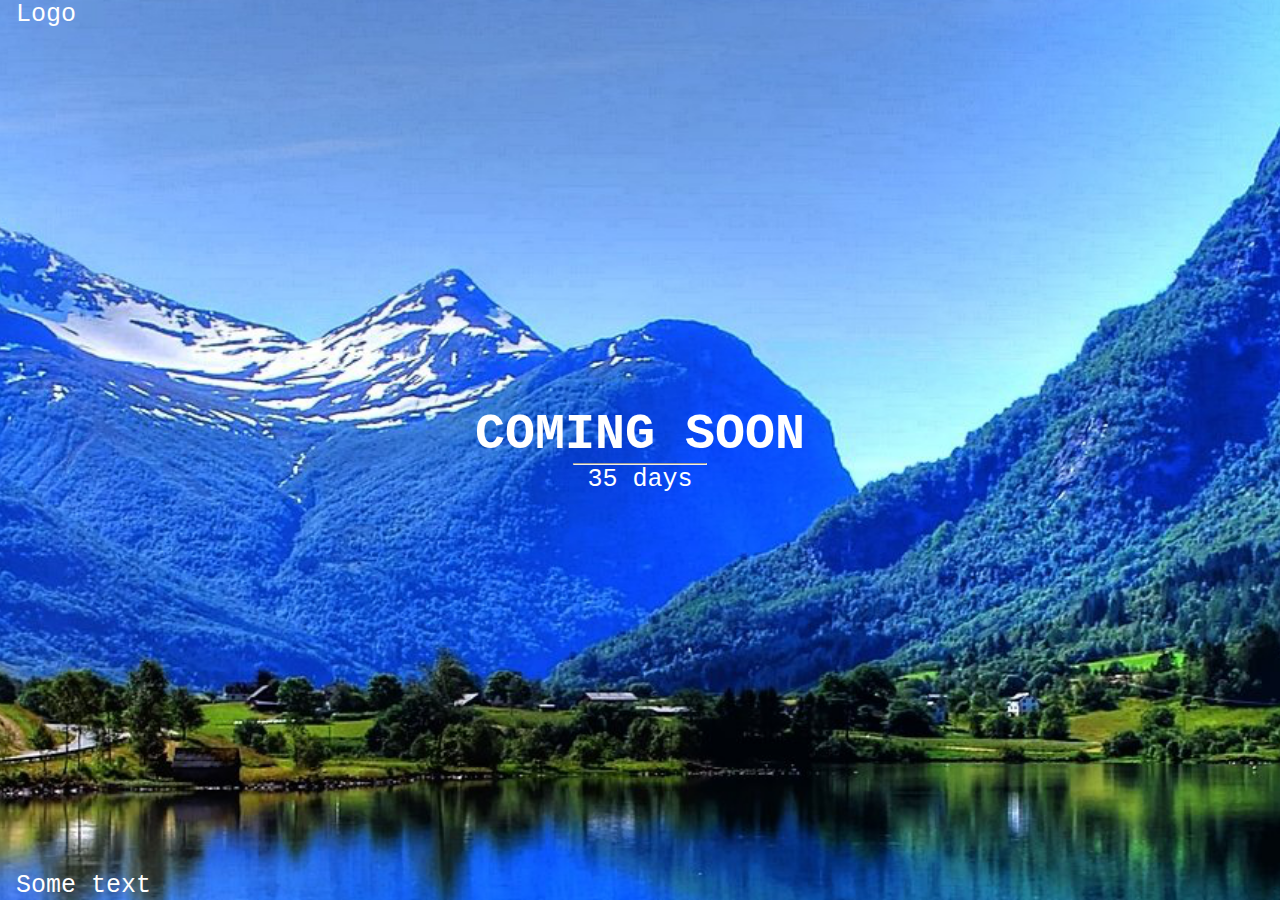
<file: index.html>
<!DOCTYPE html>
<html lang="en">
<head>
    <meta charset="UTF-8">
    <meta http-equiv="X-UA-Compatible" content="IE=edge">
    <meta name="viewport" content="width=device-width, initial-scale=1.0">
    <title>Create Community 0815</title>
    <link rel="stylesheet" href="style.css">
    <script src="script.js"></script>
</head>
<body>
    <div class="bgimg">
        <div class="topleft">
          <p>Logo</p>
        </div>
        <div class="middle">
          <h1>COMING SOON</h1>
          <hr>
          <p>35 days</p>
        </div>
        <div class="bottomleft">
          <p>Some text</p>
        </div>
      </div>
</body>
</html>
</file>
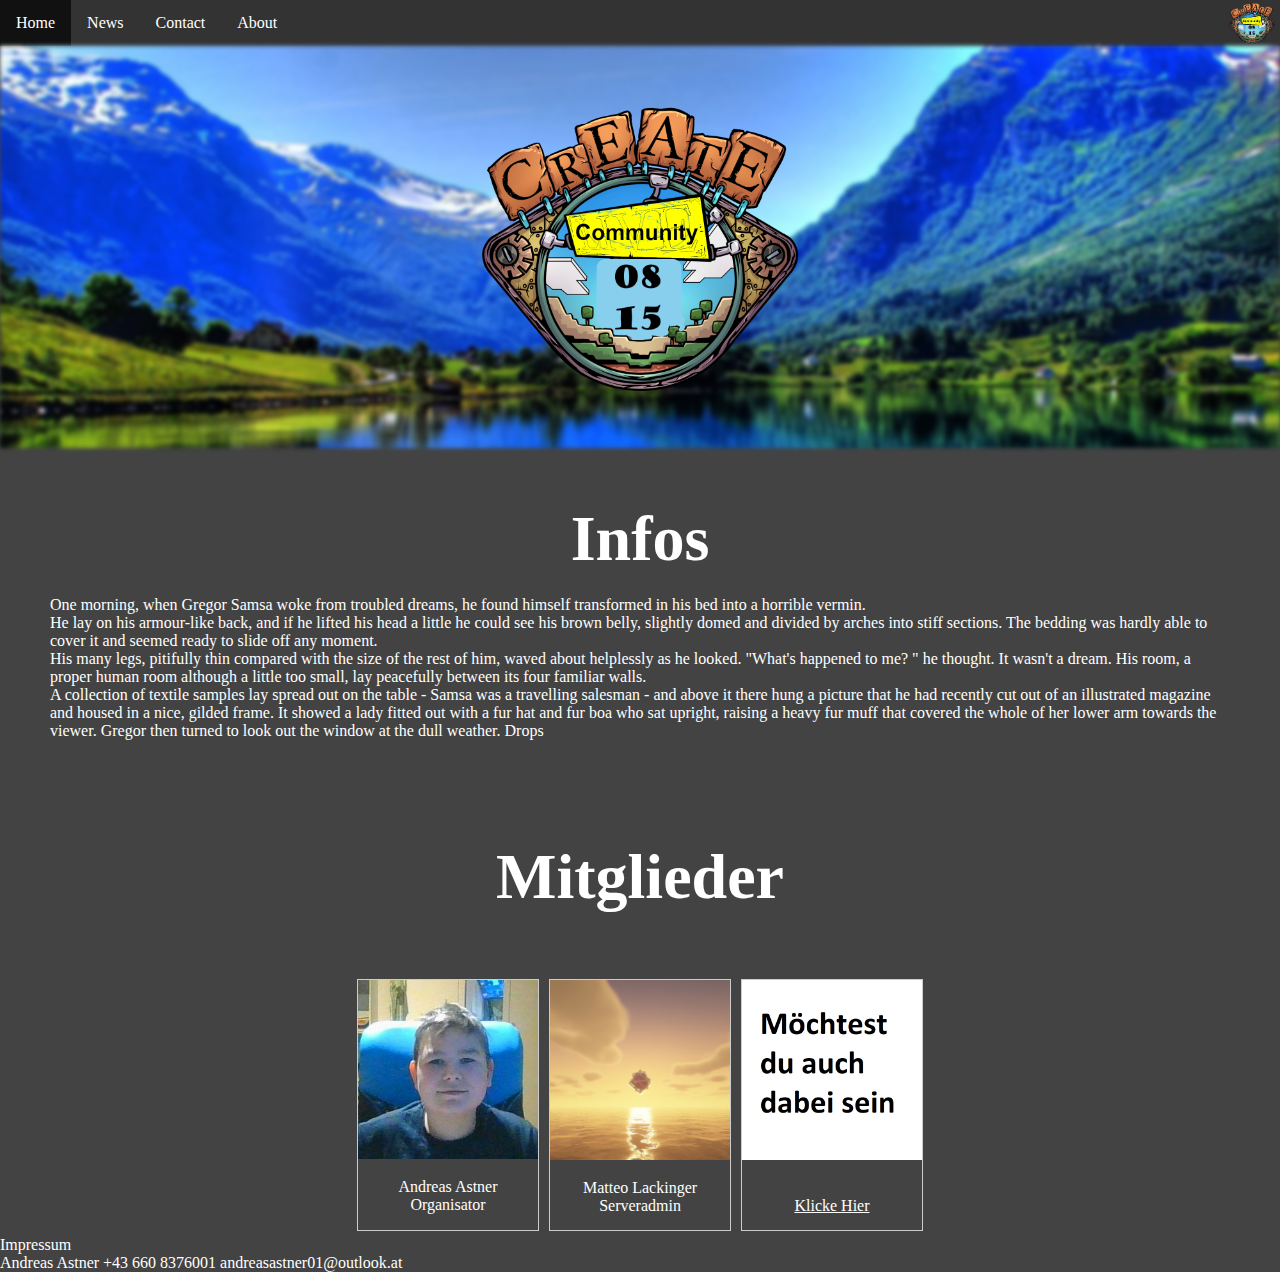
<file: index1.html>
<!DOCTYPE html>
<html lang="de">
<head>
  <meta charset="UTF-8">
  <meta http-equiv="X-UA-Compatible" content="IE=edge">
  <meta name="viewport" content="width=device-width, initial-scale=1.0">
  <title>Create Community 0815</title>
  <link rel="stylesheet" href="style.css">
  <style>
    div.gallery {
      margin: 5px;
      border: 1px solid #ccc;
      float: left;
      
      width: 180px;
    }
    
    div.gallery:hover {
      border: 1px solid #777;
    }
    
    div.gallery img {
      width: 100%;
      height: auto;
    }
    
    div.desc {
      padding: 15px;
      text-align: center;
    }
    </style>
</head>
<body>
  <div class="topnav" >
    <ul>
      <li><a href="default.asp">Home</a></li>
      <li><a href="news.asp">News</a></li>
      <li><a href="contact.asp">Contact</a></li>
      <li><a href="about.asp">About</a></li>
      <img src="logo.png" alt="">
    </ul>
    </div>

    <div class="mainus">
      <div class="container">
        <img class="Back" src="background.png" alt="back" style="width:100%;">
        <div class="centered"><img src="logo.png" alt=""></div>
      </div>
    </div>
    <div class="main">
      <div class="Infos">
        <h2>Infos</h2>
        <p>One morning, when Gregor Samsa woke from troubled dreams, he found himself transformed in his bed into a horrible vermin.</p>

        <p> He lay on his armour-like back, and if he lifted his head a little he could see his brown belly, slightly domed and divided by arches into stiff sections. The bedding was hardly able to cover it and seemed ready to slide off any moment.</p>

        <p> His many legs, pitifully thin compared with the size of the rest of him, waved about helplessly as he looked. "What's happened to me? " he thought. It wasn't a dream. His room, a proper human room although a little too small, lay peacefully between its four familiar walls.</p>

        <p> A collection of textile samples lay spread out on the table - Samsa was a travelling salesman - and above it there hung a picture that he had recently cut out of an illustrated magazine and housed in a nice, gilded frame. It showed a lady fitted out with a fur hat and fur boa who sat upright, raising a heavy fur muff that covered the whole of her lower arm towards the viewer. Gregor then turned to look out the window at the dull weather. Drops </p>
      
    </div>
    <div class="Mitglieder">
      <h2 class="h2">Mitglieder</h2>
      <div class="mg"><div class="gallery">
        <a target="_blank" href="Andi.jpg">
          <img src="Andi.jpg" alt="Cinque Terre" width="600" height="400">
        </a>
        <div class="desc"> Andreas Astner <br> Organisator</div>
      </div>
      
      <div class="gallery">
        <a target="_blank" href="Sir_Sky_Star_logo.png">
          <img src="Sir_Sky_Star_logo.png" alt="Forest" width="600" height="400">
        </a>
        <div class="desc">Matteo Lackinger <br> Serveradmin</div>
      </div>
      
      <div class="gallery">
        <a target="_blank" href="Unbenannt.png"></a>
          <img src="Unbenannt.png" alt="Northern Lights" width="600" height="400">
        </a>
        <div class="desc"><a href="login.html"><br> Klicke Hier</a></div>
      </div>
    </div>
      
    <footer>
      <p>Impressum <br>
        Andreas Astner +43 660 8376001 andreasastner01@outlook.at
      </p>

    </footer>
    </div>
</body>
</html>
</file>
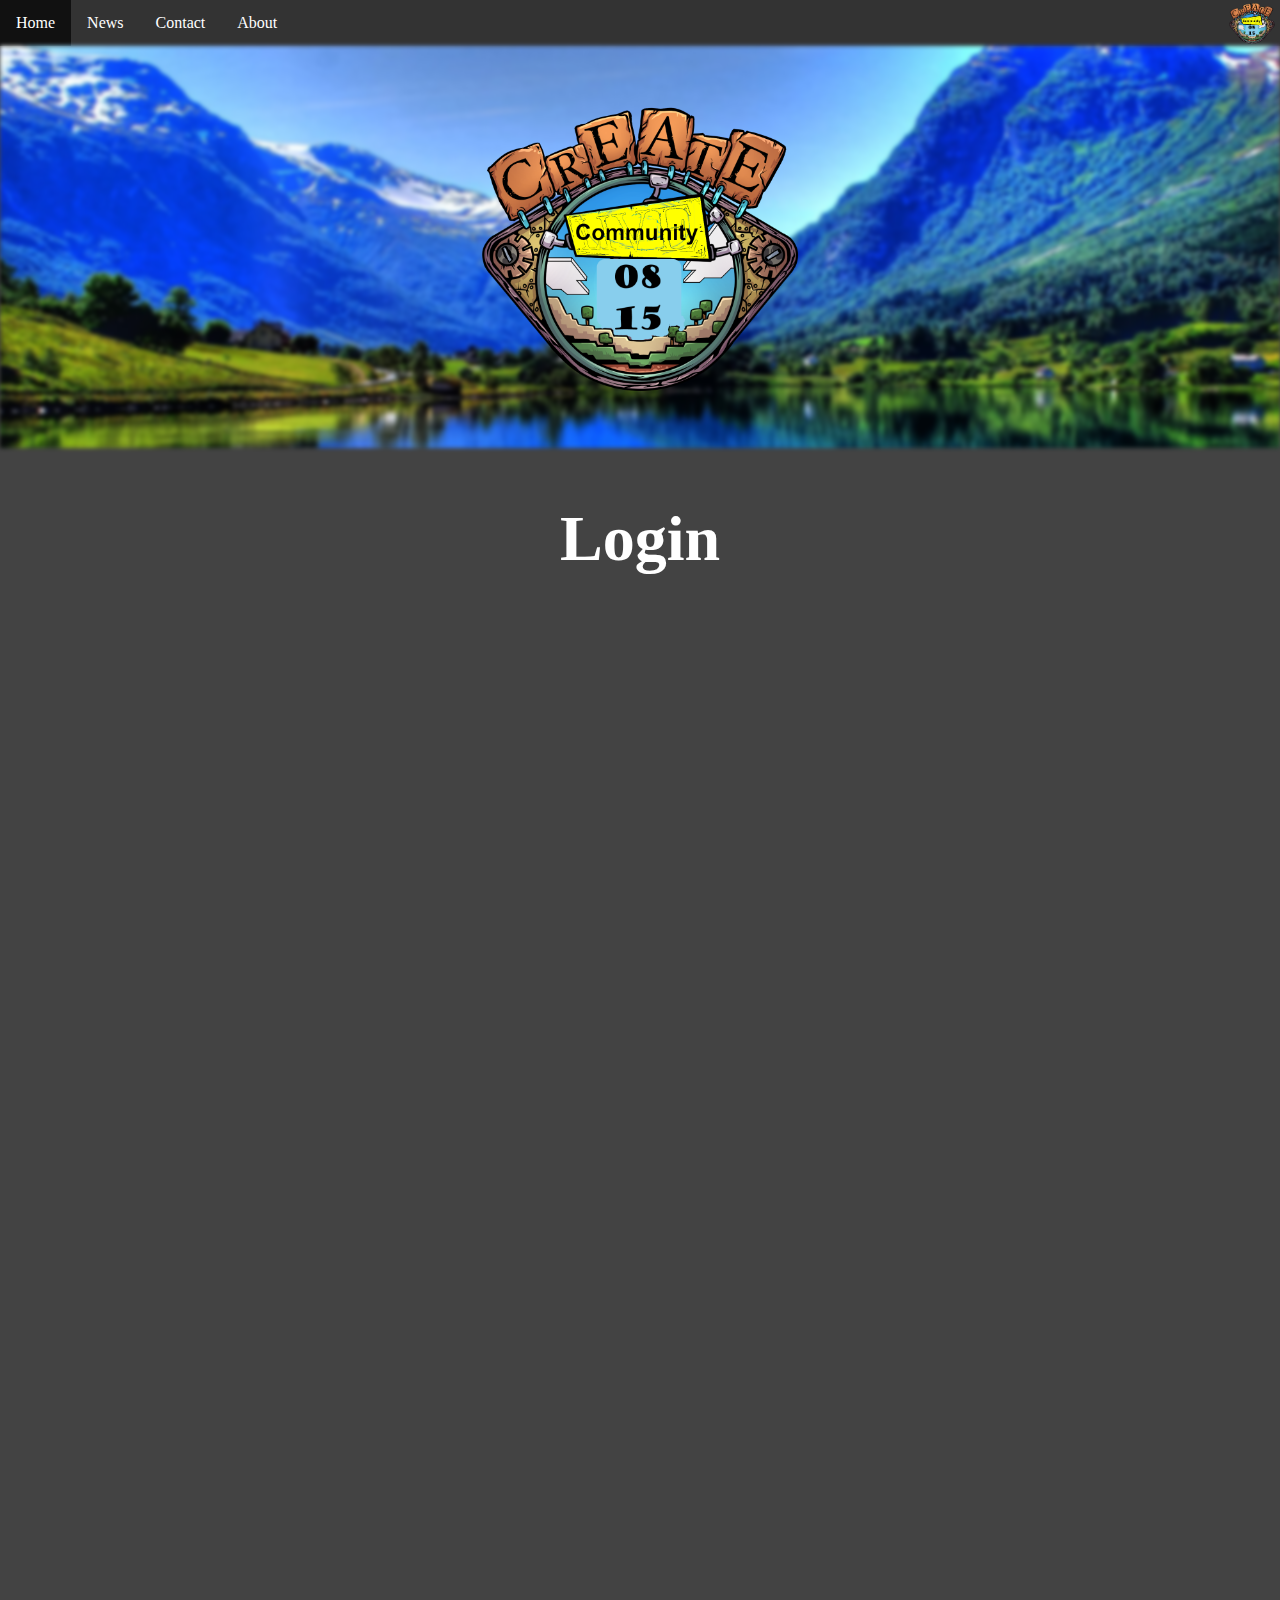
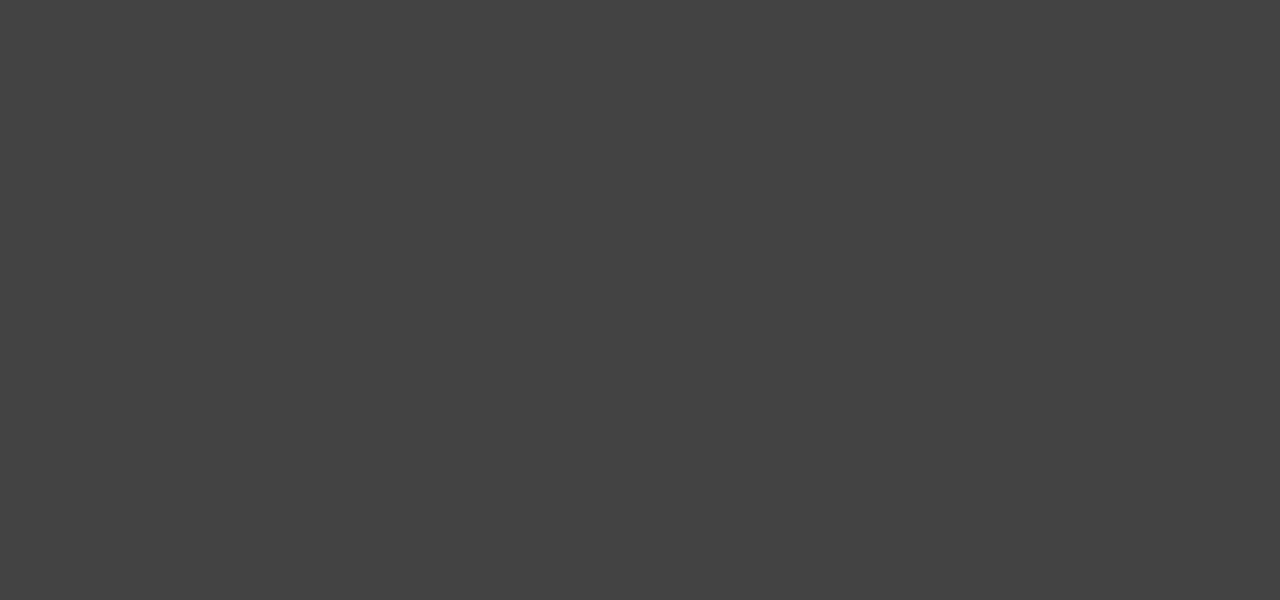
<file: login.html>
<!DOCTYPE html>
<html lang="de">
<head>
  <meta charset="UTF-8">
  <meta http-equiv="X-UA-Compatible" content="IE=edge">
  <meta name="viewport" content="width=device-width, initial-scale=1.0">
  <title>Create Community 0815</title>
  <link rel="stylesheet" href="style.css">
  <style>
    div.gallery {
      margin: 5px;
      border: 1px solid #ccc;
      float: left;
      
      width: 180px;
    }
    
    div.gallery:hover {
      border: 1px solid #777;
    }
    
    div.gallery img {
      width: 100%;
      height: auto;
    }
    
    div.desc {
      padding: 15px;
      text-align: center;
    }
    </style>
</head>
<body>
  <div class="topnav" >
    <ul>
      <li><a href="default.asp">Home</a></li>
      <li><a href="news.asp">News</a></li>
      <li><a href="contact.asp">Contact</a></li>
      <li><a href="about.asp">About</a></li>
      <img src="logo.png" alt="">
    </ul>
    </div>

    <div class="mainus">
      <div class="container">
        <img class="Back" src="background.png" alt="back" style="width:100%;">
        <div class="centered"><img src="logo.png" alt=""></div>
      </div>
    </div>
    <div class="main">
      <div class="Infos">
        <h2>Login</h2>
        <iframe src="https://docs.google.com/forms/d/e/1FAIpQLSeNoNondQm1HdEyYdYmzrfPEwm5bpGtqtlSwjogk4Onv95-Vw/viewform?embedded=true" width="640" height="1600"
       frameborder="0" marginheight="0" marginwidth="0">Wird geladen…</iframe>
      </div>
    
    </div>
</body>
</html>
</file>
<file: style.css>
*{
  padding: 0;
  margin: 0;
  
  color: white;
}

body{
  background-color: rgb(67, 67, 67);
}

.topnav ul {
  
  list-style-type: none;
  margin: 0;
  padding: 0;
  overflow: hidden;
  background-color: #333;
}

.topnav li {
  float: left;
}

.topnav li a {
  display: block;
  color: white;
  text-align: center;
  padding: 14px 16px;
  text-decoration: none;
}

/* Change the link color to #111 (black) on hover */
.topnav li a:hover {
  background-color: #111;
}

.topnav img{
  float: right;
  width: 46px;
  margin-right: 5px;
  
}

/* Container holding the image and the text */
.container {
  position: relative;
  text-align: center;
  color: white;
}

.mainus .container .Back{
  width: 100%;
  filter: blur(2px);
}

.mainus img{
  width: 50%;
}

.mainus{
  margin-bottom: 50px;
}

/* Centered text */
.centered {
  position: absolute;
  top: 50%;
  left: 50%;
  transform: translate(-50%, -50%);
}

.main .Mitglieder .mg{
  display: flex;
  justify-content: center;
}

.main .Infos {
  font-family:Cambria, Cochin, Georgia, Times, 'Times New Roman', serif;
  margin-right: 50px;
  margin-left: 50px;
  margin-bottom: 100px;
  
}

.main .Infos h2{
  text-align: center;
  font-size: 64px;
  margin-bottom: 20px;
}

.main .Mitglieder .h2{
  text-align: center;
  font-size: 64px;
  margin-bottom: 60px;
}

iframe{
  
}


@media screen and (max-width: 900px) and (max-height:1000px) {
  .main .Infos h2{
    font-size: xx-large;
  }
  .main .Mitglieder .h2{
    font-size: xx-large;
  }
  
}

/* Set height to 100% for body and html to enable the background image to cover the whole page: */
body, html {
  height: 100%
}

.bgimg {
  /* Background image */
  background-image: url('background.png');
  
  /* Full-screen */
  height: 100%;
  /* Center the background image */
  background-position: center;
  /* Scale and zoom in the image */
  background-size: cover;
  /* Add position: relative to enable absolutely positioned elements inside the image (place text) */
  position: relative;
  /* Add a white text color to all elements inside the .bgimg container */
  color: white;
  /* Add a font */
  font-family: "Courier New", Courier, monospace;
  /* Set the font-size to 25 pixels */
  font-size: 25px;
}

/* Position text in the top-left corner */
.topleft {
  position: absolute;
  top: 0;
  left: 16px;
}

/* Position text in the bottom-left corner */
.bottomleft {
  position: absolute;
  bottom: 0;
  left: 16px;
}

/* Position text in the middle */
.middle {
  position: absolute;
  top: 50%;
  left: 50%;
  transform: translate(-50%, -50%);
  text-align: center;
}

/* Style the <hr> element */
hr {
  margin: auto;
  width: 40%;
}
</file>
